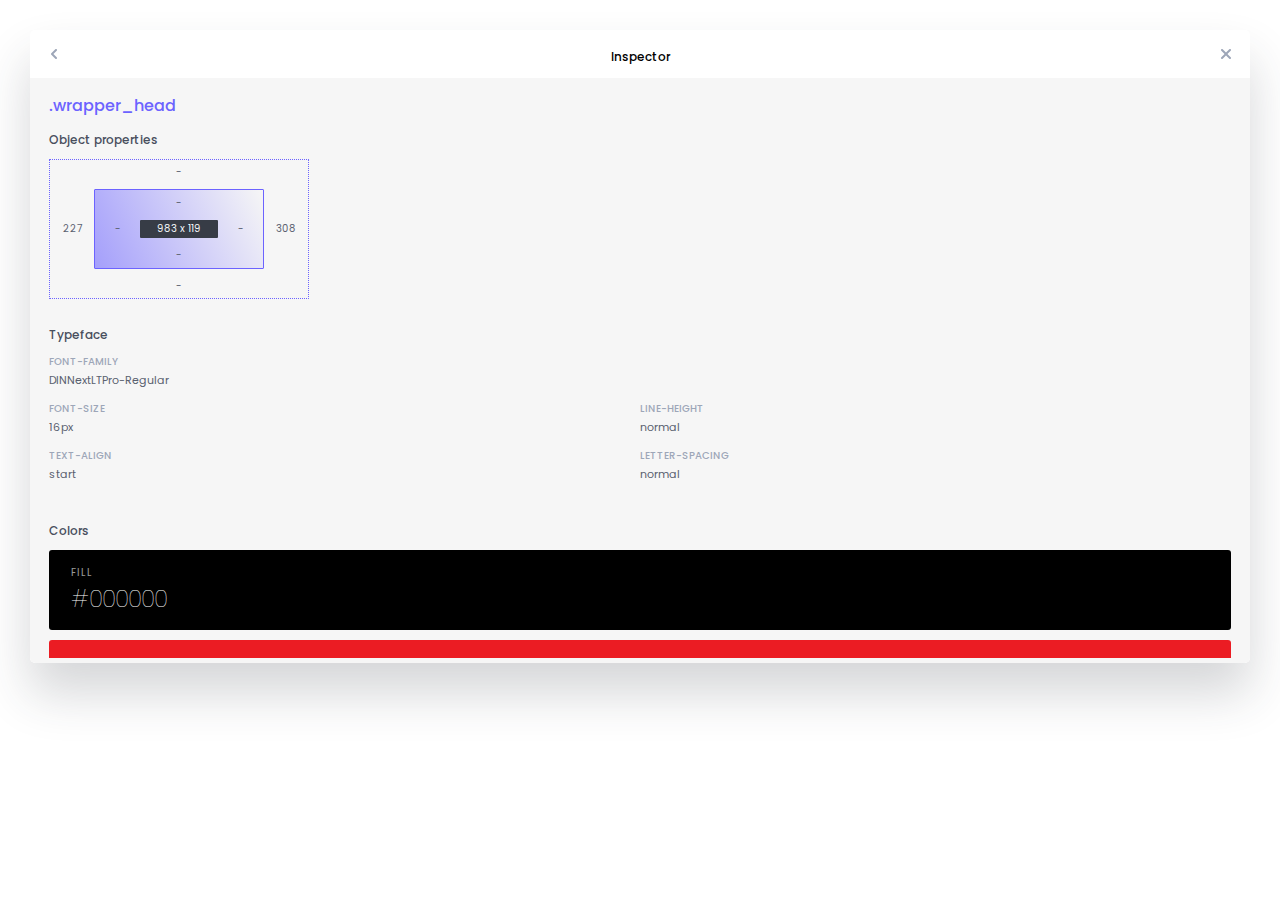
<file: BRITANNIA1/brit.effect_files/saved_resource.html>
<!-- saved from url=(0011)about:blank -->
<html><head><meta http-equiv="Content-Type" content="text/html; charset=UTF-8"><style type="text/css">@import url(https://fonts.googleapis.com/css?family=Poppins:300,400,500&subset=latin-ext);.header {
    text-align: center;
    padding: 14px;
    position: relative;
    line-height: 1.5rem;
}

.header h3 {
    font-size: 1.2rem;
    color: black;
    margin-top: 5px;
}

.header__back, .header__close {
    position: absolute;
    display: flex;
    justify-content: center;
    align-items: center;
    top: 0;
    width: 48px;
    height: 48px;
    cursor: pointer;
    fill: #9da6b8;
}

.header__back {
    left: 0;
}

.header__close {
    right: 0;
}.inspector {
    background: white;
    border-radius: 5px;
    box-shadow: 0 30px 50px 0 rgba(44,49,59,0.20);
    max-height: 675px;
    min-width: 310px;
    overflow: hidden;
}

.inspector__content {
    background: #f6f6f6;
    padding: 10px 19px;
    overflow-y: scroll;
    overflow-x: hidden;
    max-height: 560px;
}

.inspector__content--small {
    padding: 0;
    height: 545px;
}

html {
    font-size: 62.5%;
}

body {
    font-size: 1.1rem;
    color: #5a6170;
    font-family: "Poppins", sans-serif;
    margin: 30px;
}

h1, h2, h3, h4, h5, h6 {
    margin: 0;
    color: #9da6b8;
    font-family: "Poppins", sans-serif;
    font-weight: 500;
}

h4 {
    font-size: 1rem;
    text-transform: uppercase;
}

.inspector__main_content_wrapper {
    position: relative;
}.group-name {
    color: #6c63ff;
    padding: 5px 0 3px 0;
    font-size: 1.6rem;
}

.color-property {
    height: 80px;
    display: flex;
    align-items: center;
    justify-content: space-between;
}

.color-property:not(:first-child) {
    position: relative;
}

.color-property__group.color-property {
    position: relative;
    border-radius: 3px;
    margin: 10px 0;
}

.color-property:hover h1 {
    opacity: 0.8;
}

.color-property:hover .color-property--copy {
    opacity: 1;
}

.color-property--name-wrapper {
    margin-left: 22px;
}

.color-property--name {
    opacity: 0.6;
    letter-spacing: 1px;
    font-size: 1rem;
    text-transform: uppercase;
}

.color-property h1 {
    font-size: 2.4rem;
    font-weight: lighter;
}

.color-property--copy {
    margin: 6px 22px;
    padding: 12px;
    border-radius: 18px;
    opacity: 0;
    transition: all 0.5s;
    cursor: pointer;
}

.property {
    display: inline-block;
    width: 50%;
}

.property__wide {
    width: 100%;
}

.property__tall {
    margin-bottom: 5px;
}

.property__color, .property__asset {
    display: inline-block;
    width: 20px;
    height: 20px;
    transform: translateY(6px);
    margin-right: 5px;
    border-radius: 10px;
}

.property__asset {
    background-size: cover !important;
    background-position: center;
    flex-shrink: 0;
}

.property__asset-container {
    text-decoration: none;
    color: inherit;
    display: flex;
    align-items: center;
    padding: 0 19px;
    box-sizing: border-box;
}

.property__asset-container:hover {
    background: white;
}

.property__asset-description {
    overflow: hidden;
    text-overflow: ellipsis;
}

.property__value {
    margin: 2px 0 12px 0;
    display: inline-block;
}

.property-group__header {
    color: #484e5d;
    margin: 10px 0;
    font-size: 1.2rem;
}

.property-group {
    margin-bottom: 27px;
}

.og-image {
    width: 100%;
}

.box {
    display: flex;
    flex-direction: column;
    border-radius: 1px;
    font-size: 1rem;
    border-radius: 1px;
}

.box__margin {
    height: 138px;
    width: 258px;
    border: dotted 1px #6c63ff;
}

.box__padding {
    height: 78px;
    width: 168px !important;
    flex-shrink: 0;
    background-image: linear-gradient(65deg, rgba(107, 98, 255, 0.59), rgba(107, 98, 255, 0));
    border: solid 1px #6c63ff;
}

.box__node {
    color: #f4f6f9;
    background: #373c46;
    flex-shrink: 0;
    min-height: 18px;
    width: 78px !important;
}

.box__row {
    flex-direction: row;
    align-items: center;
}

.box > * {
    width: 100%;
    text-align: center;
}

.box:not(.box__row) {
    justify-content: space-around;
}

.round-handler {
    height: 5px;
    border-bottom-left-radius:5px;
    border-bottom-right-radius:5px;
    background-color: #f6f6f6;
}

.image-model__image {
    width: calc(100% + 38px);
    position: relative;
    left: -19px;
}

.image-model__name {
    margin-top: 30px;
    font-size: 1.4rem;
    font-weight: 500;
    color: #373c46;
}

.image-model__size {
    font-size: 1.4rem;
    color: #7c869b;
    margin-top: 12px;
}

.image-model__button {
    border-radius: 2px;
    background: #6c63ff;
    color: #ffffff;
    fill: #ffffff;
    border: none;
    outline: none;
    display: flex;
    padding: 12px 9px;
    cursor: pointer;
}
.image-model__button span {
    font-size: 10px;
    letter-spacing: 1.1px;
    margin-left: 7px;
    display: inline-block;
}

.image-model a {
    text-decoration: none;
}.tabs {
    list-style: none;
    padding: 0;
    margin: 0;
    display: flex;
    justify-content: space-around;
}

.tabs li {
    width: 100%;
}

.tab {
    display: inline-block;
    text-align: center;
    flex-grow: 1;
    padding: 16px 0;
    color: #9da6b8;
    fill: #9da6b8;
    cursor: pointer;
    width: 100%
}

.tab > div {
    position: relative;
    display: inline-block;
}

.tab > div:after {
    position: absolute;
    content: ' ';
    left: 2px;
    right: 2px;
    bottom: -8px;
}

.tab__active > div:after {
    border-bottom: 2px solid #6c63ff;
}

.tab:hover {
    background-color: rgba(243, 245, 249, 0.5);
}

.tab svg {
    min-height: 16px;
}

.tab__active {
    color: #6c63ff;
    fill: #6c63ff;
}

.inspector__tab--padding {
    padding: 10px 19px;
}.genera-tab__wrapper {
    height: 100%;
    display: flex;
    flex-direction: column;
    justify-content: space-between;
}
.assets-container {
    width: 100%;
    display: flex;
    flex-wrap: wrap;
}

.asset {
    width: 50%;
    padding-bottom: 50%;
    overflow: hidden;
    margin:0;
    position: relative;
    background: url('data:image/svg+xml;utf8,<svg viewBox="0 0 2 2" xmlns="http://www.w3.org/2000/svg"><rect x="0" y="0" width="2" height="2" fill="#ffffff"/><rect x="1" y="0" width="1" height="1" fill="#f6f6f6"/><rect x="0" y="1" width="1" height="1" fill="#f6f6f6"/></svg>');
    background-size: 10px;
    will-change: transform;
}

.asset--properties {
    opacity: 0;
    transition: all 0.5s;
}

.asset--image {
    position: absolute;
    height: 100%;
    top: 50%;
    left: 50%;
    transform: translate(-50%, -50%);
}

.asset:hover .asset--properties {
    opacity: 1;
}
.asset:hover .asset--download {
    transform: translateY(0);
}

.asset:hover .asset--description {
    transform: translateY(0);
}

.asset--download {
    display: flex;
    align-items: center;
    position: absolute;
    background: #7d808e;
    text-decoration: none;
    color: white;
    fill: white;
    font-weight: bold;
    border-radius: 50px;
    left: 6px;
    top: 6px;
    padding: 2px 10px;
    transform: translateY(-30px);
    transition: all 0.5s;
}

.asset--download:hover {
    fill: #6c63ff;
    color: #373c46;
    background: white;
}

.asset--download > *:first-child {
    margin-right: 5px;
}

.asset__download > span {
    transform: translateY(1px);
}

.asset--description {
    position: absolute;
    overflow: hidden;
    left: 0;
    right: 0;
    bottom: 0;
    padding: 6px;
    background: rgba(0,0,0,0.5);
    transform: translateY(100%);
    transition: all 0.5s;
}


.asset--description__name {
    color: white;
    white-space: nowrap;
    overflow: hidden;
    word-break: keep-all;
    text-overflow: ellipsis;
}

.asset--description__size {
    color: #a7aaae;
}

.download-assets {
    position: absolute;
    font-weight: bold;
    color: #6c63ff;
    text-transform: none;
    top: 20px;
    cursor: pointer;
}.tooltip--wrapper {
    display: flex;
    flex-direction: column;
    align-items: center;
}

.tooltip {
    position: absolute;
    opacity: 0;
    transition: all 0.5s;
    color: #c6d0e4;
    display: flex;
    flex-direction: column;
    align-items: center;
    transform: translateY(-150%);
    pointer-events: none;
    font-weight: bold;
    font-size: 0.9rem;
    letter-spacing: 1px;
}

.tooltip--content {
    border-radius: 2px;
    padding: 6px 9px;
    background-color: #373c46;
    box-shadow: 0 4px 8px 0 rgba(44, 48, 59, 0.3);
    text-transform: uppercase;
}

.tooltip--wrapper:hover > .tooltip{
    opacity: 1;
    transform: translateY(-100%);
}

.tooltip:after {
    content: ' ';
    display: block;
    width: 0;
    height: 0;
    border-left: 5px solid transparent;
    border-right: 5px solid transparent;
    border-top: 5px solid #373c46;
}.notification--wrapper {
    position: relative;
    width: 100%;
    z-index: 100000;
}

.notification {
    opacity: 0;
    position: absolute;
    pointer-events: none;
    transition: all 0.5s;
    display: flex;
    overflow: hidden;
    justify-content: center;
    align-items: flex-start;
    width: 100%;
    min-height: 100px;
}

.notification__show {
    opacity: 1;
}

.notification--content {
    padding: 9px 10px;
    border-radius: 1px;
    background: #373c46;
    color: #c6d0e4;
    text-transform: uppercase;
    transition: all 0.5s;
    transform: translateY(-50%);
    font-weight: bold;
    font-size: 1rem;
    letter-spacing: 1px;
    box-shadow: 0 4px 9px 0 rgba(44, 48, 59, 0.6);
}

.notification__show .notification--content {
    transform: translateY(10px);
}</style><script type="text/javascript" async="" src="https://ssl.google-analytics.com/ga.js"></script><script>var _gaq = _gaq || [];_gaq.push(['_setAccount', 'UA-89379171-1']);_gaq.push(['_trackPageview']);(function() {var ga = document.createElement('script'); ga.type = 'text/javascript'; ga.async = true;ga.src = 'https://ssl.google-analytics.com/ga.js';var s = document.getElementsByTagName('script')[0]; s.parentNode.insertBefore(ga, s);})();</script></head><body><div data-reactroot=""><div class="inspector"><div class="header"><div class="header__back"><div class="tooltip--wrapper"><div class="tooltip"><div class="tooltip--content">Back</div></div><div><!--?xml version="1.0" encoding="UTF-8"?-->
<svg width="6px" height="10px" viewBox="0 0 6 10" version="1.1" xmlns="http://www.w3.org/2000/svg" xmlns:xlink="http://www.w3.org/1999/xlink">
    <g id="CSS-Peeper-2.0" stroke="none" stroke-width="1" fill-rule="evenodd">
        <g id="csspeeper-icons" transform="translate(-425.000000, -353.000000)" fill-rule="nonzero">
            <path d="M430.707107,354.707107 C431.097631,354.316582 431.097631,353.683418 430.707107,353.292893 C430.316582,352.902369 429.683418,352.902369 429.292893,353.292893 L425.292893,357.292893 C424.902369,357.683418 424.902369,358.316582 425.292893,358.707107 L429.292893,362.707107 C429.683418,363.097631 430.316582,363.097631 430.707107,362.707107 C431.097631,362.316582 431.097631,361.683418 430.707107,361.292893 L427.414214,358 L430.707107,354.707107 Z" id="back-ico"></path>
        </g>
    </g>
</svg></div></div></div><h3>Inspector</h3><div class="header__close"><div class="tooltip--wrapper"><div class="tooltip"><div class="tooltip--content">Quit</div></div><div><!--?xml version="1.0" encoding="UTF-8"?-->
<svg width="10px" height="10px" viewBox="0 0 10 10" version="1.1" xmlns="http://www.w3.org/2000/svg" xmlns:xlink="http://www.w3.org/1999/xlink">
    <g id="CSS-Peeper-2.0" stroke="none" stroke-width="1" fill-rule="evenodd">
        <g id="csspeeper-icons" transform="translate(-350.000000, -272.000000)" fill-rule="nonzero">
            <path d="M356.414214,277 L359.707107,273.707107 C360.097631,273.316582 360.097631,272.683418 359.707107,272.292893 C359.316582,271.902369 358.683418,271.902369 358.292893,272.292893 L355,275.585786 L351.707107,272.292893 C351.316582,271.902369 350.683418,271.902369 350.292893,272.292893 C349.902369,272.683418 349.902369,273.316582 350.292893,273.707107 L353.585786,277 L350.292893,280.292893 C349.902369,280.683418 349.902369,281.316582 350.292893,281.707107 C350.683418,282.097631 351.316582,282.097631 351.707107,281.707107 L355,278.414214 L358.292893,281.707107 C358.683418,282.097631 359.316582,282.097631 359.707107,281.707107 C360.097631,281.316582 360.097631,280.683418 359.707107,280.292893 L356.414214,277 Z" id="close-ico"></path>
        </g>
    </g>
</svg></div></div></div></div><div class="notification--wrapper"><div class="notification "><div class="notification--content"></div></div></div><div class="inspector__main_content_wrapper"><section><div class="inspector__content"><h2 class="group-name">.wrapper_head</h2><section class="property-group"><h3 class="property-group__header">Object properties</h3><div><div class="box box__margin"><div><!-- react-text: 72 -->-<!-- /react-text --></div><div class="box box__row"><div><!-- react-text: 75 -->227<!-- /react-text --></div><div class="box box__padding"><div><!-- react-text: 78 -->-<!-- /react-text --></div><div class="box box__row"><div><!-- react-text: 81 -->-<!-- /react-text --></div><div class="box box__node"><!-- react-text: 83 -->983<!-- /react-text --><!-- react-text: 84 --> x <!-- /react-text --><!-- react-text: 85 -->119<!-- /react-text --></div><div><!-- react-text: 87 -->-<!-- /react-text --></div></div><div><!-- react-text: 89 -->-<!-- /react-text --></div></div><div><!-- react-text: 91 -->308<!-- /react-text --></div></div><div><!-- react-text: 93 -->-<!-- /react-text --></div></div></div></section><section class="property-group"><h3 class="property-group__header">Typeface</h3><div><div class="property property__wide"><h4>font-family</h4><span class="property__value">DINNextLTPro-Regular</span></div><div class="property"><h4>font-size</h4><span class="property__value">16px</span></div><div class="property"><h4>line-height</h4><span class="property__value">normal</span></div><div class="property"><h4>text-align</h4><span class="property__value">start</span></div><div class="property"><h4>letter-spacing</h4><span class="property__value">normal</span></div></div></section><section class="property-group"><h3 class="property-group__header">Colors</h3><div><div class="color-property color-property__group" style="background: rgb(0, 0, 0);"><div class="color-property--name-wrapper"><span class="color-property--name" style="color: white;">Fill</span><h1 style="color: white;">#000000</h1></div><div class="tooltip--wrapper"><div class="tooltip"><div class="tooltip--content">COPY</div></div><div class="color-property--copy" style="fill: rgb(0, 0, 0); background: white;"><div><!--?xml version="1.0" encoding="UTF-8"?-->
<svg width="12px" height="12px" viewBox="0 0 12 12" version="1.1" xmlns="http://www.w3.org/2000/svg" xmlns:xlink="http://www.w3.org/1999/xlink">
    <g id="CSS-Peeper-2.0" stroke="none" stroke-width="1" fill-rule="evenodd">
        <g id="csspeeper-icons" transform="translate(-424.000000, -272.000000)">
            <path d="M429.625,276.125 L431.875,278.375 L428.5,281.75 C428.5,281.75 427,282.2 427,282.5 C427,283.325 426.325,284 425.5,284 C424.675,284 424,283.325 424,282.5 C424,281.675 424.675,281 425.5,281 C425.8,281 426.25,279.5 426.25,279.5 L429.625,276.125 Z M434.425,275.825 L435.925,277.325 L434.5,278.75 L429.25,273.5 L430.675,272.075 L432.175,273.575 L433.3,272.45 C433.9,271.85 434.95,271.85 435.55,272.45 C436.15,273.05 436.15,274.1 435.55,274.7 L434.425,275.825 Z" id="colorpicker-ico"></path>
        </g>
    </g>
</svg></div></div></div></div><div class="color-property color-property__group" style="background: rgb(235, 28, 35);"><div class="color-property--name-wrapper"><span class="color-property--name" style="color: white;">Background</span><h1 style="color: white;">#eb1c23</h1></div><div class="tooltip--wrapper"><div class="tooltip"><div class="tooltip--content">COPY</div></div><div class="color-property--copy" style="fill: rgb(235, 28, 35); background: white;"><div><!--?xml version="1.0" encoding="UTF-8"?-->
<svg width="12px" height="12px" viewBox="0 0 12 12" version="1.1" xmlns="http://www.w3.org/2000/svg" xmlns:xlink="http://www.w3.org/1999/xlink">
    <g id="CSS-Peeper-2.0" stroke="none" stroke-width="1" fill-rule="evenodd">
        <g id="csspeeper-icons" transform="translate(-424.000000, -272.000000)">
            <path d="M429.625,276.125 L431.875,278.375 L428.5,281.75 C428.5,281.75 427,282.2 427,282.5 C427,283.325 426.325,284 425.5,284 C424.675,284 424,283.325 424,282.5 C424,281.675 424.675,281 425.5,281 C425.8,281 426.25,279.5 426.25,279.5 L429.625,276.125 Z M434.425,275.825 L435.925,277.325 L434.5,278.75 L429.25,273.5 L430.675,272.075 L432.175,273.575 L433.3,272.45 C433.9,271.85 434.95,271.85 435.55,272.45 C436.15,273.05 436.15,274.1 435.55,274.7 L434.425,275.825 Z" id="colorpicker-ico"></path>
        </g>
    </g>
</svg></div></div></div></div></div></section><div></div></div></section><div class="round-handler"></div></div></div></div></body></html>
</file>
